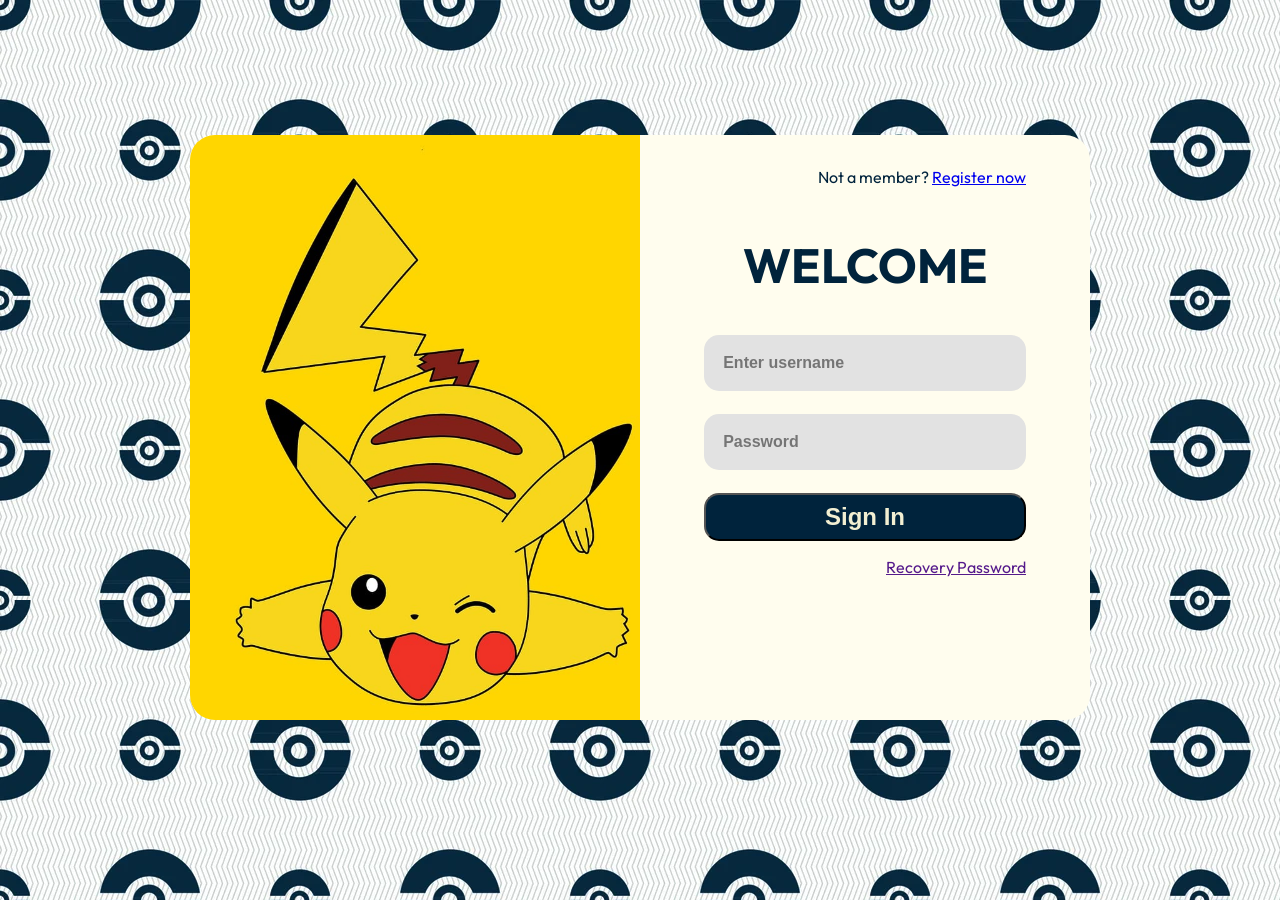
<file: index.html>
<!DOCTYPE html>
<html lang="en">
<head>
    <meta charset="UTF-8">
    <meta http-equiv="X-UA-Compatible" content="IE=edge">
    <meta name="viewport" content="width=device-width, initial-scale=1.0">
    <title>PokemonApp</title>

    <!-- Custom style link -->
    <link rel="stylesheet" href="style.css">

    <!-- Google fonts links -->
    <link rel="preconnect" href="https://fonts.googleapis.com">
    <link rel="preconnect" href="https://fonts.gstatic.com" crossorigin>
    <link href="https://fonts.googleapis.com/css2?family=Outfit:wght@400;500;600;700;800;900&display=swap" rel="stylesheet">
    <link href="https://fonts.googleapis.com/css2?family=Press+Start+2P&display=swap" rel="stylesheet">

</head>
<body>
    <main>
        <div class="container">
            <div class="left">
            </div>
            <div class="right">
                <p class="register-link">Not a member? <a href="#">Register now</a></p>
                <h1 class="form-header">WELCOME</h1>
                <form>
                    <input class="input" type="text" placeholder="Enter username">
                    <input class="input" type="password" placeholder="Password">
                    
                    <input class="button" type="submit" value="Sign In">
                </form>
                <p class="recovery-password"><a href="">Recovery Password</a></p>
            </div>
        </div>
    </main>
</body>
</html>
</file>
<file: style.css>
html{
    font-size: 16px;
    box-sizing: border-box;
}

body{
    margin: 0;
    padding: 0;
    background-image: url('./depositphotos_345634102-stock-illustration-pokeball-icon-sign-seamless-pattern.jpg');
    font-family: 'Outfit', sans-serif;
}

main{
    display: flex;
    justify-content: center;
    margin-top: 15vh;
}

.container{
    display: flex;
    justify-content: center;
    background-color: #FFFDEE;
    border-radius: 25px;
    height: 65vh;
    flex-wrap: wrap;
}

.left{
    width: 50vh;
    background-image: url(./pikachu-g6ec30690c_1280.jpg);
    background-repeat: no-repeat;
    background-size: cover;
    border-top-left-radius: 25px;
    border-bottom-left-radius: 25px;
}

.right{
    width: 50vh;
    max-width: 50vh;
    box-sizing: border-box;
    padding: 1rem 4rem 1rem 4rem;
}

.register-link{
    text-align: right;
    color: #00233C;
    font-weight: 400;
    margin-left: 1rem;
    margin-bottom: 3rem;
}

.form-header{
    text-align: center;
    font-weight: 700;
    color:#00233C;
    font-size: 3rem;
    margin-bottom: 2.5rem;
}

form{
    display: flex;
    flex-direction: column;
    align-items: center;
}

.input{
    border:none;
    border-radius: 15px;
    width: 100%;
    background-color: #e2e2e2;
    font-size: 1rem;
    font-weight: 600;
    padding: 1.2rem;
    margin-bottom: 2.5vh;
    box-sizing: border-box;
}

.button{
    width: 100%;
    background-color: #00233C;
    color:#F2EFD2;
    font-size: 1.5rem;
    border-radius: 15px;
    padding: 0.5rem 1rem 0.5rem 1rem;
    font-weight: 600;
}

.recovery-password{
    text-align: right;
}

.navbar{
    display: flex;
    justify-content: space-between;
    align-items: center;
    background-color: #00233C;
    color:#F2EFD2;
    padding: 0.2rem 10rem;
}

.nav-header{
    font-size: 2rem;
    margin: 0;
    cursor: pointer;
}

.nav-links{
    list-style: none;
}

.nav-links li{
    display: inline-block;
}

.nav-links li a{
    color:#F2EFD2;
    text-decoration: none;
    padding: 0rem 5rem;
    font-size: 1.2rem;
    transition: all 0.3s ease 0s;
}

.nav-links li a:hover{
    color:#f3e870;
}

.dropdown{
    position: relative;
}

.dropdown a.user-button{
    color:#F2EFD2;
    text-decoration: none;
    padding: .5rem 1rem;
    font-size: 1.2rem;
}

.dropdown a.user-button:hover{
    color: #f3e870;
}

.dropdown ol{
    background-color: #013358;
    width: 10vh;
    position: absolute;
    list-style: none;
    border-radius: 10px;
    padding: .5rem;
    text-align: center;
    box-shadow: 0px 0px 23px 0px rgba(0,0,0,0.25);
    margin-top: 0.5rem;
    display: none;
}

.dropdown ol li{
    padding: .5rem;
}

.dropdown ol li:hover a{
    cursor: pointer;
    color:#f3e870;
}

.dropdown ol li a{
    color:#F2EFD2;
    width: 100%;
    height: 100%;
    cursor: pointer;
    margin: 0;
    padding: 0;
    text-decoration: none;
    display: inline-block;
}

.dropdown a:focus + ol,
.dropdown a:hover + ol,
.dropdown ol:hover{
    display: block;
}

.card-container{
    display: flex;
    justify-content: space-between;
    flex-wrap: wrap;
    width: 60%;
}

.card{
    min-width:50vh;
    background-color: #D9D9D9;
    margin: 0rem 2rem;
    display: flex;
    border-radius: 15px;
    box-shadow: 5px 10px 23px 0px rgba(0,0,0,0.50);
    margin-bottom: 4rem;
    transition: all ease-in 0.1s;
}

.single-card-container{
    display:flex;
    flex-direction: column;
}
.single-card{
    width: 70vh;
    min-width:50vh;
    background-color: #D9D9D9;
    /* margin: 0rem 2rem; */
    display: flex;
    border-radius: 15px;
    box-shadow: 0px 0px 23px 0px rgba(0,0,0,0.25);
    margin-bottom: 1rem;
    transition: all ease-in 0.1s;
}

.single-card .card-image{
    min-width: 40vh;
}

.options{
    background-color: #e2e2e2;
    border-radius: 15px;
    width:70vh;
    min-width: 50vh;
    box-sizing: border-box;
    padding: 1rem;
    display: flex;
    justify-content: space-around;
}

.options img{
    width: 45px;
    transition: all ease-in-out 1s;
}

.options img:hover{
    scale: 1.1;
}

.card:hover{
    scale: 1.05;
}

.card-image{
    border-top-left-radius: 15px;
    border-bottom-left-radius: 15px;
    min-width:30vh;
    background-image: linear-gradient(#F2EFD2, #D9D9D9);
    
}

.card-content{
    font-family: 'Press Start 2P', cursive;
    padding: .5rem 1rem;
}

/* @media (max-width: 800px){
    main{
        margin-top: 0;
    }
    .container{
        display: flex;
        flex-direction: column;
        align-items: center;
        border-radius: 25px;
        height: 65vh;
    }

    .left{
        height: 50vh;
    }

    .right{
        margin-top: 50vh;
        width: 50vh;
        max-width: 50vh;
        box-sizing: border-box;
        padding: 1rem 4rem 1rem 4rem;
    }
    
} */
</file>
